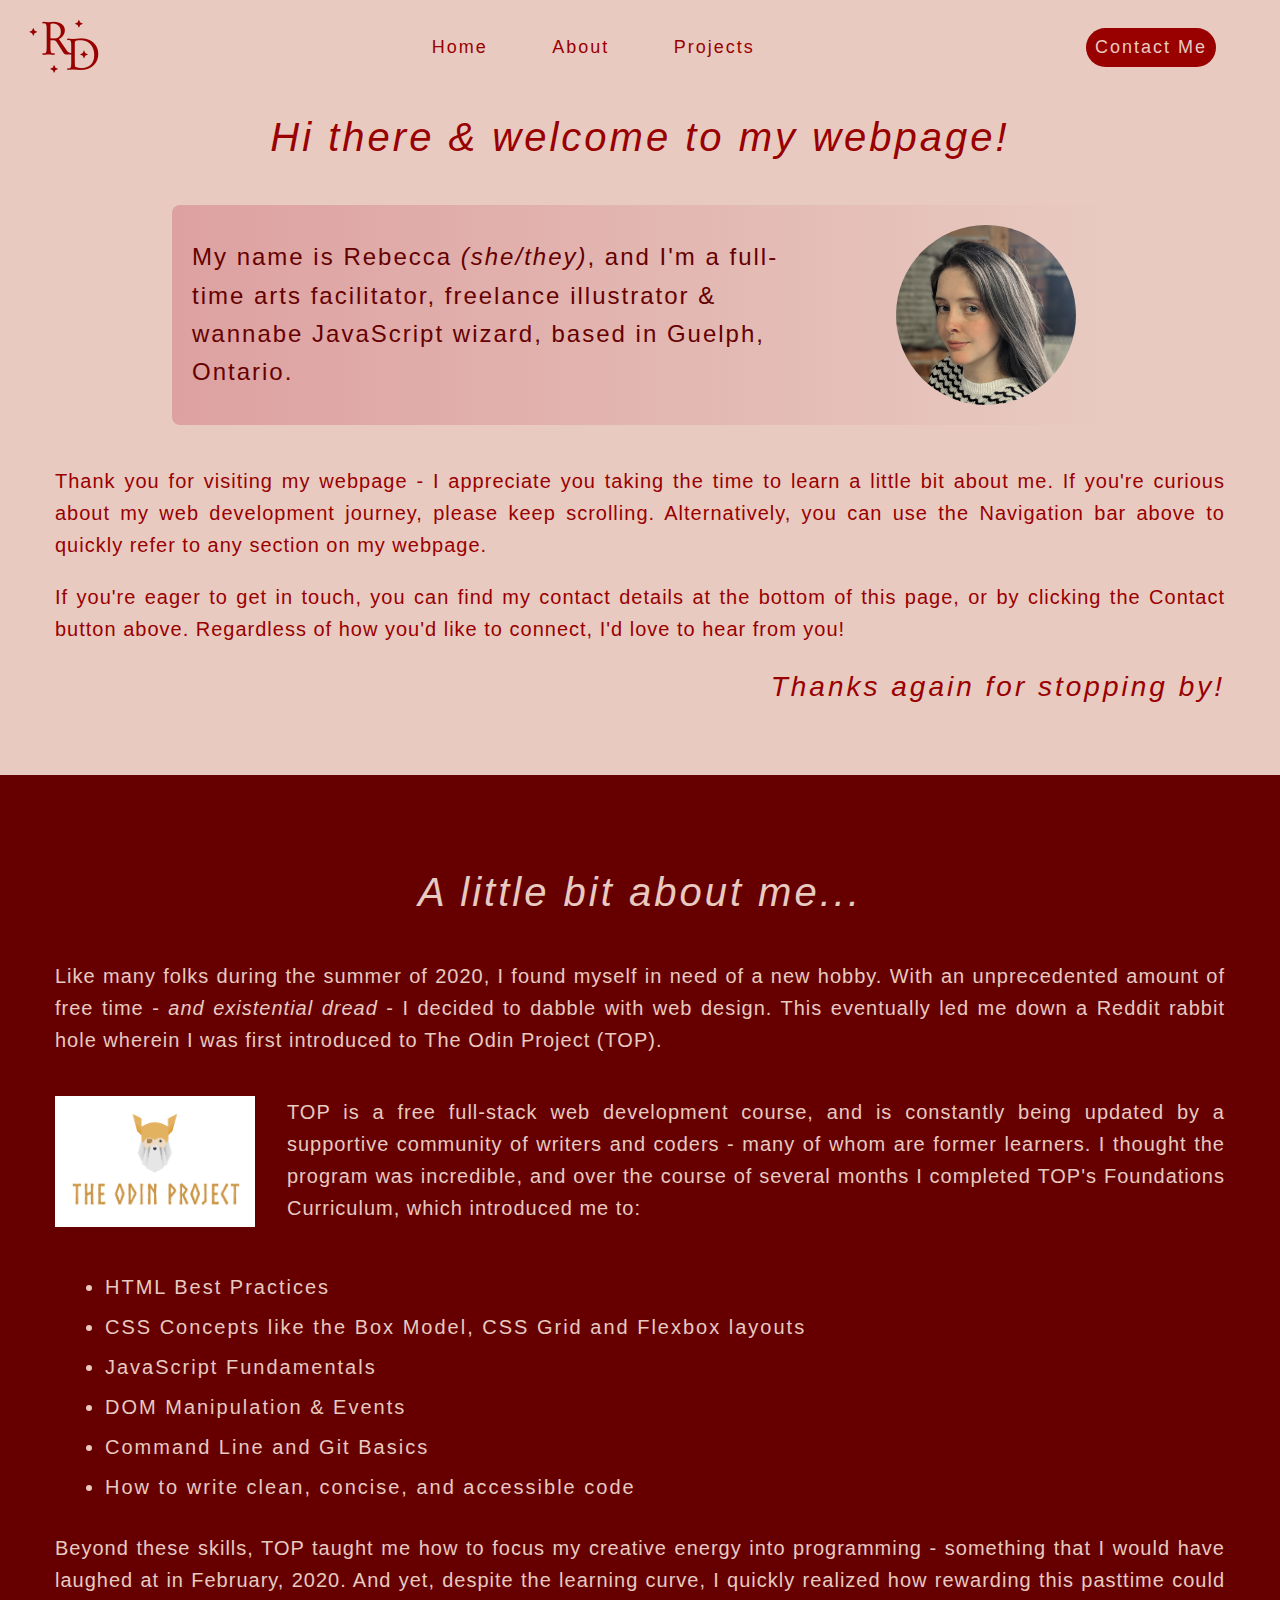
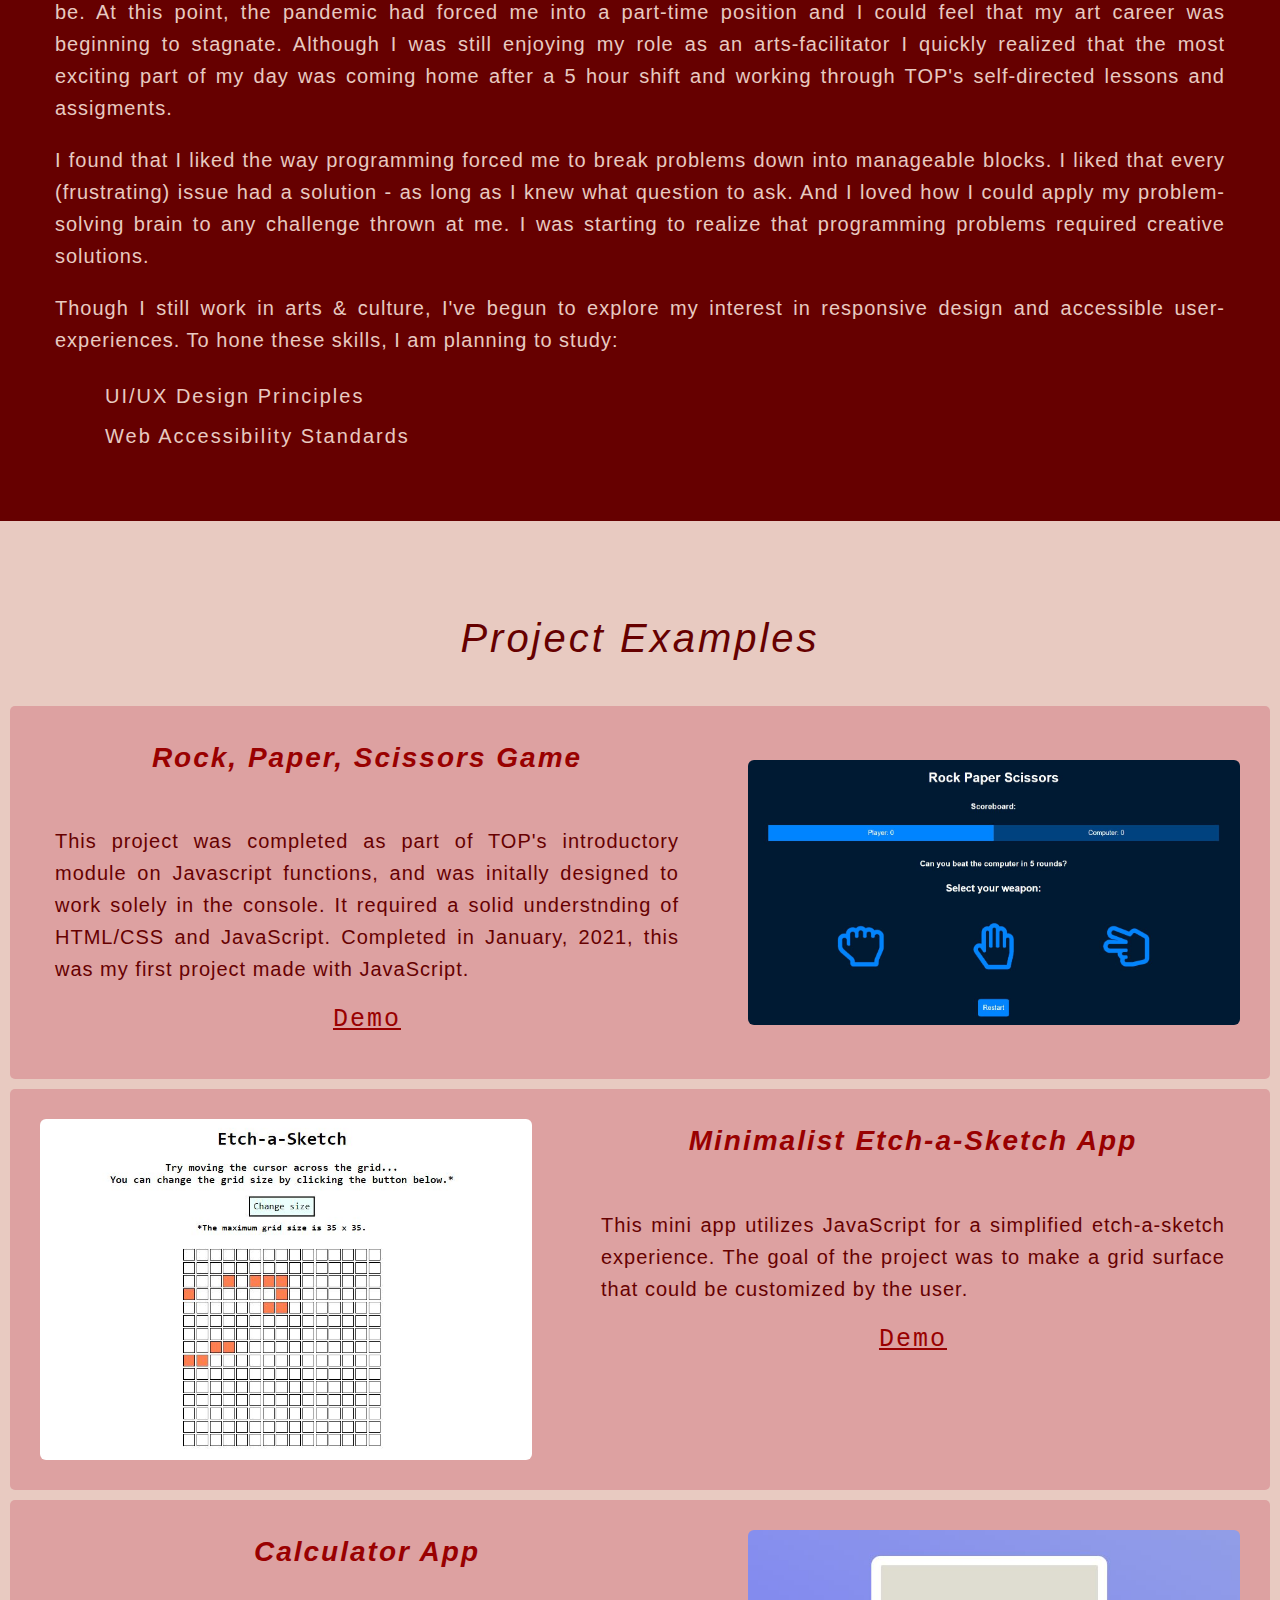
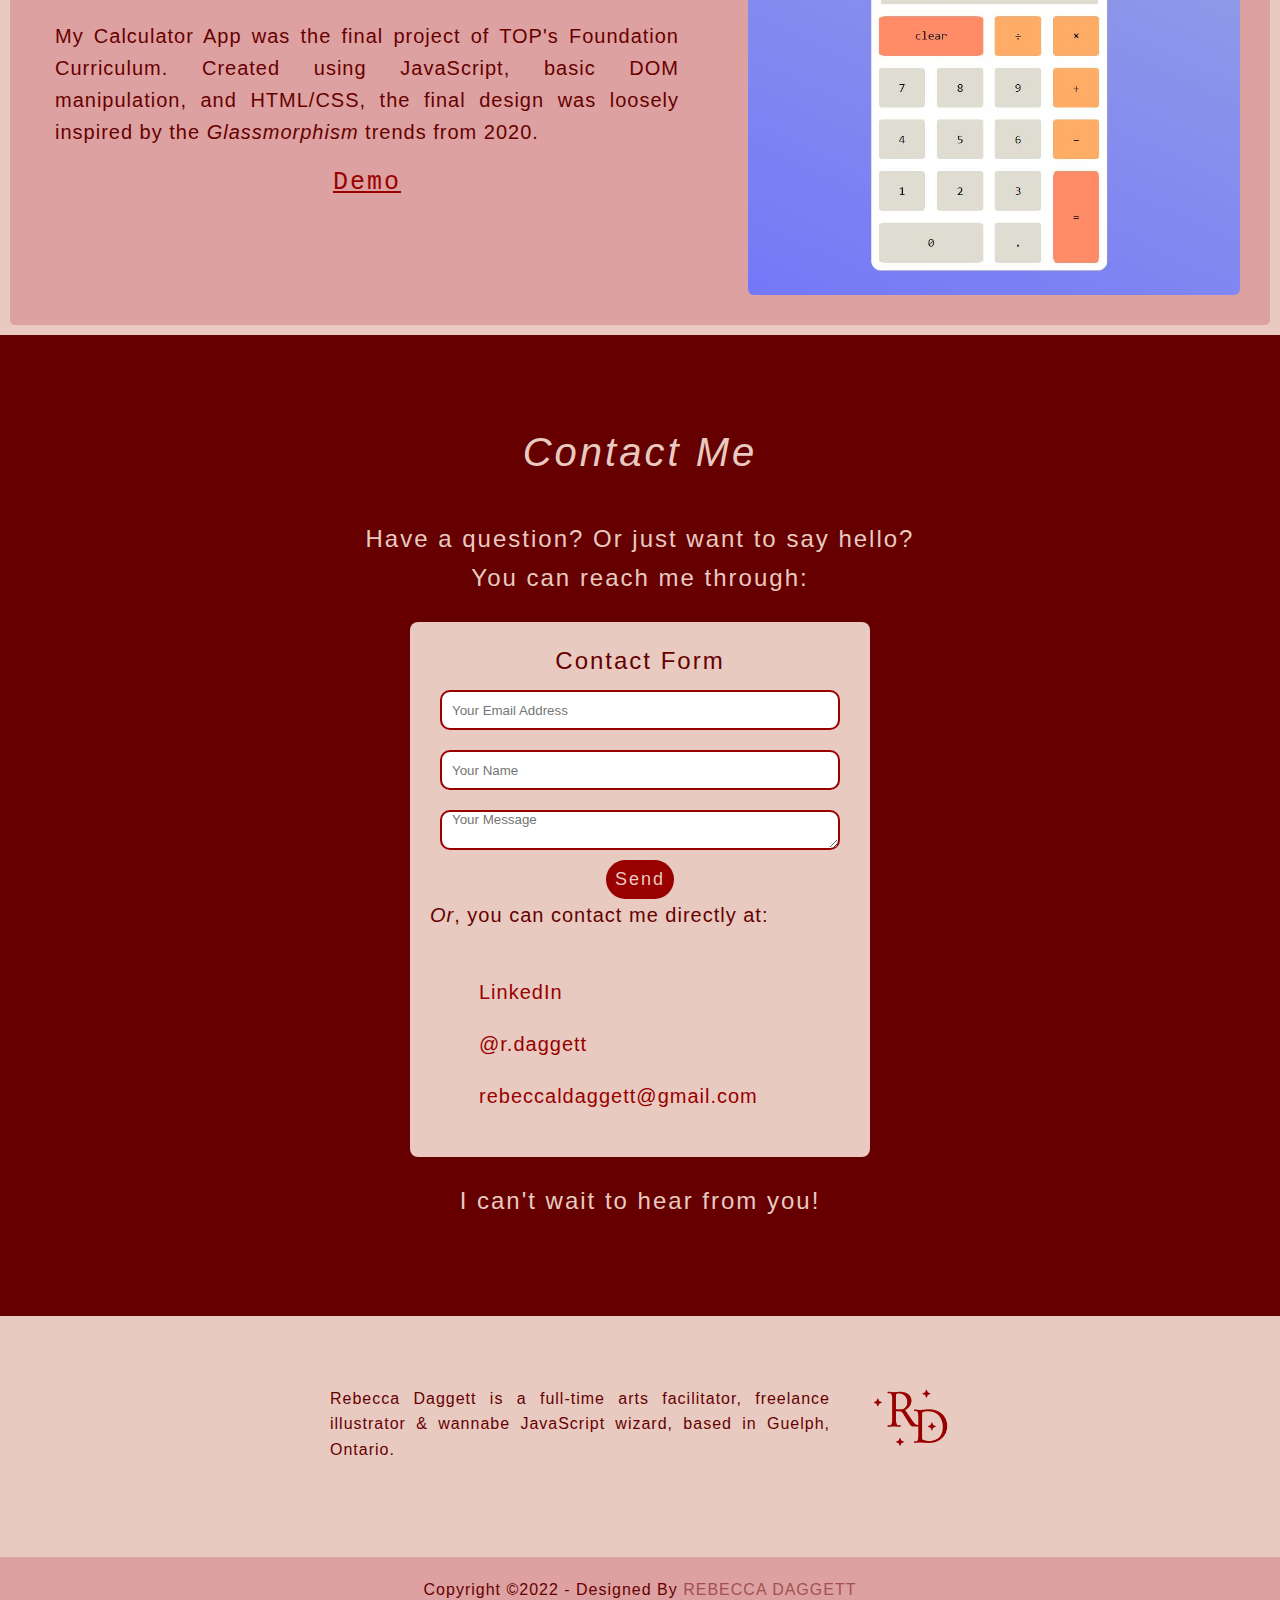
<file: index.html>
<!DOCTYPE html>
<html lang="en">
<head>
    <meta charset="UTF-8">
    <meta http-equiv="X-UA-Compatible" content="IE=edge">
    <meta name="viewport" content="width=device-width, initial-scale=1.0">
    <link rel="stylesheet" href="https://cdnjs.cloudflare.com/ajax/libs/font-awesome/6.1.2/css/all.min.css" integrity="sha512-1sCRPdkRXhBV2PBLUdRb4tMg1w2YPf37qatUFeS7zlBy7jJI8Lf4VHwWfZZfpXtYSLy85pkm9GaYVYMfw5BC1A==" crossorigin="anonymous" referrerpolicy="no-referrer" />
    <link rel="stylesheet" href="https://fonts.google.com/specimen/Montserrat?query=mon&category=Serif,Sans+Serif">
    <link rel="stylesheet" href="styles.css">
    
    <title>My Single Page Website</title>
</head>
<body>
    <header>
      <img class="logo" src="logo.png" alt="logo" width="75">
      <nav>
        <ul class="nav_links">
          <li><a href="#section1">Home</a></li>
          <li><a href="#section2">About</a></li>
          <li><a href="#section3">Projects</a></li>
        </ul>
      </nav>
      <a class="cta" href="#section4"><button>Contact Me</button></a>
    </header>
    <div id="section1">
        <h1 id="headline"> Hi there & welcome to my webpage!</h1>
        <div class="grid-section1">
            <h2>My name is <b>Rebecca</b> <i>(she/they)</i>, and I'm a full-time arts facilitator, freelance illustrator & wannabe JavaScript wizard, based in Guelph, Ontario.</h2>
            <img class="headshot" src="headshot.JPEG" width="180">
        </div>
            <p>Thank you for visiting my webpage - I appreciate you taking the time to learn a little bit about me. If you're curious about my web development journey, please keep scrolling. 
                Alternatively, you can use the <b>Navigation bar</b> above to quickly refer to any section on my webpage.</h3>
            <p>If you're eager to get in touch, you can find my contact details at the bottom of this page, or by clicking the <b>Contact button</b> above. 
                Regardless of how you'd like to connect, I'd love to hear from you!</h3>
            <h2 id="thank-you">Thanks again for stopping by!</h2>
    </div>
        
    <div id="section2">
        <h1>A little bit about me...</h1>
        <p>Like many folks during the summer of 2020, I found myself in need of a new hobby. With an unprecedented amount of free time - <i>and existential dread</i> - 
            I decided to dabble with web design. This eventually led me down a Reddit rabbit hole wherein I was first introduced to <b>The Odin Project</b> (TOP).</p>
        <div class="container2">
            <img id="TOP-logo" src="TOP_logo.png" width="200">
            <p>TOP is a free full-stack web development course, and is constantly being updated by a supportive community of writers and coders - many of whom are former learners.
                I thought the program was incredible, and over the course of several months I completed TOP's Foundations Curriculum, which introduced me to:</p>
        </div>
        <ul>
            <li>HTML Best Practices</li>
            <li>CSS Concepts like the Box Model, CSS Grid and Flexbox layouts</li>
            <li>JavaScript Fundamentals</li>
            <li>DOM Manipulation & Events</li>
            <li>Command Line and Git Basics</li>
            <li>How to write clean, concise, and accessible code</li>
        </ul>
        <div>
            <p>Beyond these skills, TOP taught me how to focus my creative energy into programming - something that I would have laughed at in February, 2020.
                And yet, despite the learning curve, I quickly realized how rewarding this pasttime could be. At this point, the pandemic had forced me into a part-time position and I could feel that my art career was beginning to stagnate. 
                Although I was still enjoying my role as an arts-facilitator I quickly realized that the most exciting part of my day was coming home after a 5 hour shift and working through TOP's self-directed lessons and assigments.
            </p>
            <p>I found that I liked the way programming forced me to break problems down into manageable blocks. I liked that every (frustrating) issue had a solution - as long as I knew what question to ask.
                And I <b>loved</b> how I could apply my problem-solving brain to any challenge thrown at me. I was starting to realize that programming problems required creative solutions.
            </p>

            <p>Though I still work in arts & culture, I've begun to explore my interest in responsive design and accessible user-experiences. To hone these skills, I am planning to study:</p>
            <ul class="nobullet">
                <li><a href="https://grow.google/certificates/ux-design/#?modal_active=none">UI/UX Design Principles</a></li>
                <li><a href="https://www.w3.org/WAI/">Web Accessibility Standards</a></li>
               
            </ul>
                
        </div>
    </div>
        
    <div id="section3">
            <h1>Project Examples</h1>
            <div id="project-1" class="project-row">
                
                <div class="p-description">
                    <h2>Rock, Paper, Scissors Game</h2>
                    <p>This project was completed as part of TOP's introductory module on Javascript functions, and was initally designed to work solely in the console. 
                        It required a solid understnding of HTML/CSS and JavaScript. Completed in January, 2021, this was my first project made with JavaScript.
                    </p>
                    <div>
                        <a class="demo-link" href="https://daggettt.github.io/RPSGame/RPS.html">Demo</a>
                        </div>
                    </div>
                
                <img src="RPS-screenshot.JPG" class="p-preview">
            </div>
           

            <div id="project-2" class="project-row">
                <img src="etch-sketch-screenshot.JPG" class="p-preview" width="500">
                <div class="p-description">
                    <h2>Minimalist Etch-a-Sketch App</h2>
                    <p>This mini app utilizes JavaScript for a simplified etch-a-sketch experience. The goal of the project was to make a grid surface that could be customized by the user.</p>
                    <div>
                        <a class="demo-link" href="https://daggettt.github.io/Etch-a-Sketch/">Demo</a>
                    </div>
                </div>
            </div>

            <div id="project-3" class="project-row"> 
                <div class="p-description">
                    <h2>Calculator App</h2>
                    <p>My Calculator App was the final project of TOP's Foundation Curriculum. Created using JavaScript, basic DOM manipulation, and HTML/CSS, the
                        final design was loosely inspired by the <i>Glassmorphism</i> trends from 2020. 
                    </p>
                    <div>
                        <a class="demo-link" href="https://daggettt.github.io/calculator/">Demo</a>
                    </div>
                </div>
                <img src="calculator-screenshot.JPG" class="p-preview">
            </div>
    </div>    
            
        
    <div id="section4">
        <h1>Contact Me</h1>
            <h2>Have a question? Or just want to say hello?</h2>
            <h2>You can reach me through:</h2>
        <div id="container-contact"> 
            <h2>Contact Form</h2>
            <div id="contact-form">
                <form action="https://formsubmit.co/rebeccaldaggett@gmail.com" method="POST">
                    <input type="email" class="input-field" name="email" placeholder="Your Email Address" required>
                    <input type="text" class="input-field" name="name" placeholder="Your Name" required>
                    <textarea type="text" class="input-field" name="message" placeholder="Your Message" required></textarea>
                    <button type="submit" onclick="myFunction()">Send</button>
                </form>  
            </div>
            <p><i>Or</i>, you can contact me directly at:</p>
            <div id="contacts">
                <div id="contacts-row">
                    <a href="https://www.linkedin.com/in/rebecca-l-daggett/"><i class="fa-brands fa-linkedin fa-2x"></i></a>
                    <a href="https://www.linkedin.com/in/rebecca-l-daggett/"><p id="linkedin">LinkedIn</p></a>
                </div>
                <div id="contacts-row">
                    <a href="https://www.instagram.com/r.daggett/"><i class="fa-brands fa-instagram fa-2x"></i></a>
                    <a href="https://www.instagram.com/r.daggett/"><p id="insta">@r.daggett</p></a>
                </div>
                <div id="contacts-row">
                    <a href="mailto:rebeccaldaggett@gmail.com"><i class="fa-solid fa-envelope fa-2x"></i></a>
                    <a href="mailto:rebeccaldaggett@gmail.com"><p>rebeccaldaggett@gmail.com</p></a>
                </div>
            </div>
        </div>
        <h2>I can't wait to hear from you!  <i class="fa-solid fa-face-smile" fa-2x></i></h2> 
    </div>

    <footer>
        <div class="footer-content">
            <div class="footer-content-row">
                <p><b>Rebecca Daggett </b>is a full-time arts facilitator, freelance illustrator & wannabe JavaScript wizard, based in Guelph, Ontario.</p>
                <img src="logo.png" width="80">
            </div>
            <ul class="socials">
                <li><a href="mailto:rebeccaldaggett@gmail.com"><i class="fa-solid fa-envelope fa-2x"></i></a></li>
                <li> <a href="https://www.linkedin.com/in/rebecca-l-daggett/"><i class="fa-brands fa-linkedin fa-2x"></i></a></li>
                <li><a href="https://www.instagram.com/r.daggett/"><i class="fa-brands fa-instagram fa-2x"></i></a></li>
            </ul>
        </div>
        <div class="footer-bottom">
            <p>copyright &copy;2022 - designed by <span>Rebecca Daggett</span></p>
        </div>
    </footer>

    <script>
        function myFunction () {
        alert("Thank you for your message! I will respond to your inquiry as soon as I can.");
        }
    </script> 
  </body>
  </html>
</file>
<file: styles.css>
@import url("https://fonts.google.com/specimen/Montserrat?query=mon&category=Serif,Sans+Serif");

* {
  box-sizing: border-box;
  margin: 0;
  padding: 0;
  font-family: "Montserrat", sans-serif;
}

html {
  scroll-behavior: smooth;
}

header {
  display: flex;
  justify-content: space-between;
  align-items: center;
  padding: 10px 5% 10px 2%;
  position: fixed;
  width: 100vw;
  background-color: #e8cac1;
  margin-right: 0px;
  margin-left: 0px;
}

header > li, a, button {
  font-weight: 500;
  font-size: 18px;
  color: #990000;
  text-decoration: none;
  letter-spacing: 2px;
}

.nav_links {
  list-style: none;
}

.nav_links li {
  display: inline-block;
  padding: 0px 30px;
}

.nav_links li a {
  transition: all 0.3s ease 0s;
}

.nav_links li a:hover {
  color: #e60000;
}

button {
  padding: 9px;
  background-color: #990000;
  border: none;
  border-radius: 50px;
  cursor: pointer;
  transition: all 0.3s ease 0s;
  color: #e8cac1;
}

button:hover {
  background-color: #e60000;
}

h1 {
  font-style: italic;
  font-weight: 500;
  font-size:40px;
  text-align: center;
  letter-spacing: 3px;
  margin-bottom: 45px;
}

h2 {
  font-style: normal;
  font-weight: 300;
  font-size: 24px;
  letter-spacing: 2px;
  line-height: 1.6;
  
}

p {
  font-style: normal;
  font-weight: 300;
  font-size: 20px;
  letter-spacing: 1px;
  line-height: 1.6;
  text-align: justify;
  padding-bottom: 20px;
}

#section1 {
  padding: 95px 55px 65px 55px;
  height: auto;
  background-color: #e8cac1;
  color: #990000;
}

#headline { 
  margin: 20px;
  margin-bottom: 45px;
  color: #990000;
}

.headshot {
  border-radius: 50%;
}

.grid-section1 {
  display: grid;
  gap: 2rem;
  grid-template-columns: 70% 30%;
  margin-bottom: 35px;
  color: #660000;
  margin: 40px 10%;
  background: linear-gradient(to right,#dda1a1, #e8cac1) ;
  padding: 20px;
  border-radius: 8px;
}

.grid-section1 > h2, .headshot {

  align-items: center;
  justify-content: center;
  margin: auto;
  text-justify: auto;

}

#thank-you {
  text-align: right;
  font-style: italic;
  font-size: 28px;
  letter-spacing: 3px;
}

#section2 {
  padding: 95px 55px 65px 55px;
  height: auto;
  background-color: #660000;
  color: #e8cac1;
}

#section2 > ul {
  padding-left: 50px;
  line-height: 2;
  color: #e8cac1;
  font-weight: 400;
  font-size: 20px;
  letter-spacing: 2px;
  padding-bottom: 25px;
}

#section2 ul a {
  padding-left: 50px;
  line-height: 2;
  color: #e8cac1;
  font-weight: 400;
  font-size: 20px;
  letter-spacing: 2px;
  padding-bottom: 25px;
  list-style-type: none;
}

.nobullet {
  list-style-type: none;
}



.container2 {
  display: flex;
  flex-direction: row;
  justify-content: space-between;
  gap: 2rem;
  margin: 20px 0px 40px 0px;
}

#TOP-logo {
  align-self: center;
}

.container2 > p {
  align-items: center;
  justify-content: center;
  padding: 0;
}


#section3 {
  padding-top: 95px;
  height: auto;
  background-color: #e8cac1;
  color: #660000;
  padding-bottom: 10px;
}

.demo-link {
  display: flex;
  align-items: center;
  justify-content: center;
  text-decoration: underline;
  padding-bottom: 30px;
  color: #990000;
  font-family: monospace;
  font-size: 25px;
}

.project-row {
  display: flex;
  flex-direction: row;
  height: fit-content;
  background-color: #dda1a1;
  gap: 1.5rem;
  margin: 10px 10px 0 10px ;
  padding: 15px;
  border-radius: 5px;
}

.p-description > h2 {
  font-style: italic;
  font-weight: 600;
  font-size: 28px;
  text-align: center;
  color: #990000;
  padding: 15px;
}

.p-description > p {
  margin: 30px 30px 0px 30px;
}

.p-preview {
  max-width: 40%;
  height: auto;
  border-radius: 6px;
  align-self: center;
  margin: 15px;
}

#section4 {
  padding: 95px 40px;
  height: auto;
  background-color: #660000;
  color: #e8cac1;
  text-align: center; 
}

#section4 > h3 {
  margin: 10px 0px 20px 0px;
}

#container-contact {
  background-color: #e8cac1;
  color: #660000;
  align-items: center;
  text-align: center;
  border-radius: 8px;
  padding: 20px;
  width: fit-content;
  margin: 0 auto;
  margin-top: 25px;
  margin-bottom: 25px;
}

#contacts {
  display: flex;
  flex-direction: column;
  padding: 25px 25px 5px 25px;
  width: auto;
}

#contacts-row {
  display: flex;
  flex-direction: row;
  gap: 1.5rem;
}

#contacts-row a:hover {
  transition: all 0.3s ease 0s;
  color:#e60000
}

.contact-container {
  position: relative;
  display: flex;
  justify-content: center;
  align-items: center;
  width: auto;
}

form {
  display: flex;
  flex-direction: column;
  align-items: center;
  justify-content: center;
}

.input-field {
  width: 400px;
  height: 40px;
  margin: 10px;
  padding: 0px 10px;
  border: 2px solid #990000;
  border-radius: 10px;
  outline: none;
}

textarea {
  height: 200px;
}

footer {
  background: #e8cac1;
  height: auto;
  width: 100%;
  padding-top: 40px;
  color: #660000;
}

.footer-content {
  display: flex;
  align-items: center;
  justify-content: center;
  flex-direction: column;
  text-align: center;
}

.footer-content-row {
  display: flex;
  flex-direction: row;
  align-items: center;
  justify-content: center;
  gap: 2.5rem;
  padding: 20px;
}

.footer-content-row > img {
  padding-bottom: 10px;
}

.footer-content p {
  max-width: 500px;
  margin: 10px auto;
  font-size:medium;
  padding: 0;
}

.socials {
  list-style: none;
  display: flex;
  align-items: center;
  justify-content: center;
  margin: 1rem 0 3rem 0;
}

.socials > li {
  margin: 0 25px;
}

.socials > a {
  text-decoration: none;
  color: #660000;
}

.socials a:hover i{
  transition: all 0.3s ease 0s;
  color:#e60000
}

.footer-bottom {
  background-color: #dda1a1;
  width: 100%;
  padding-top: 20px;
}

.footer-bottom p {
  text-align: center;
  text-transform: capitalize;
  font-size: medium;
}

.footer-bottom span {
  text-transform: uppercase;
  opacity: .5;
  font-weight: 200;
}
</file>
